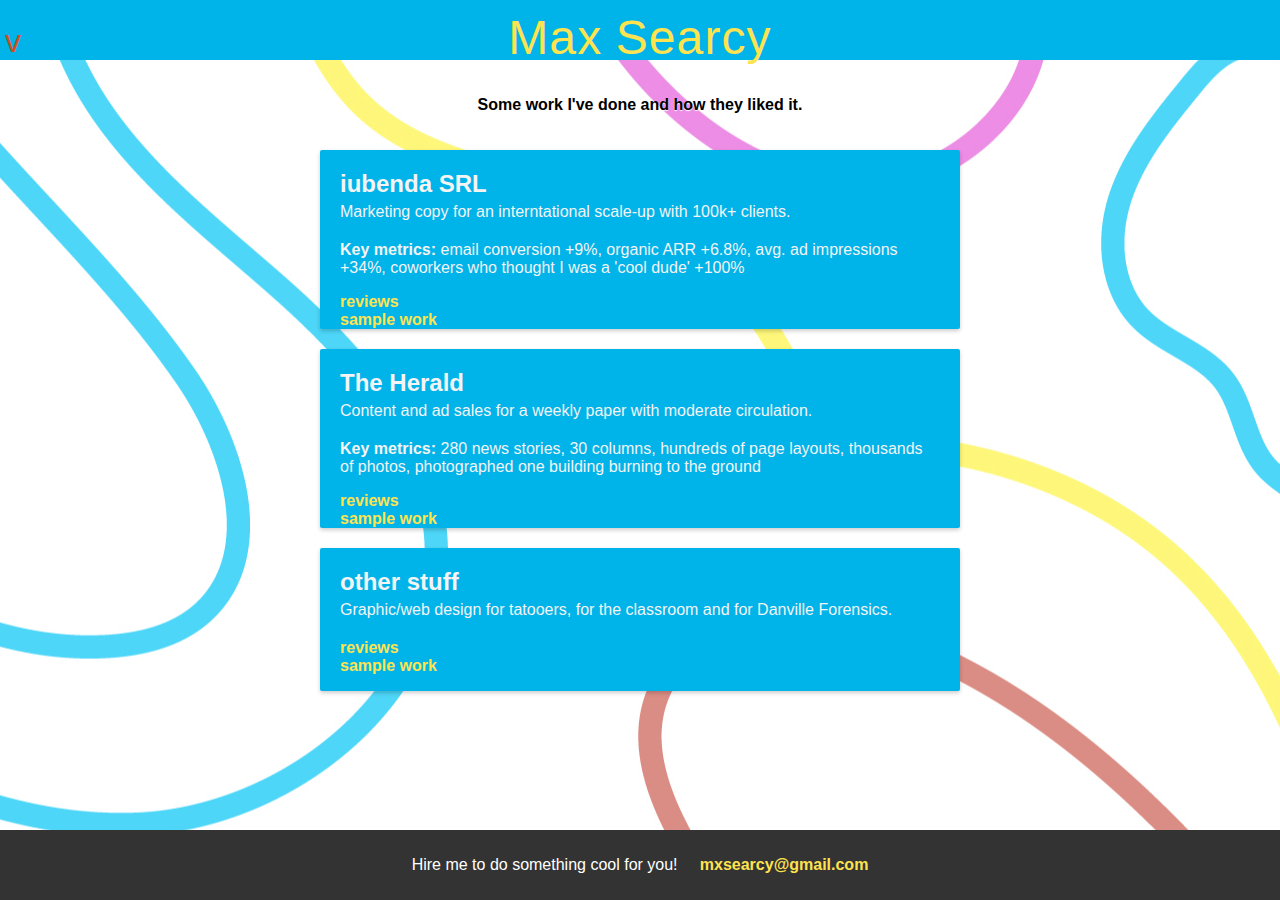
<file: index.html>
<!DOCTYPE html>
<html lang="en">
<head>
<meta charset="UTF-8">
<meta name="viewport" content="width=device-width, initial-scale=1.0">
<title>Max</title>
<link rel="icon" type="image/x-icon" href="/images/favicon.png">
<link rel="stylesheet" href="style.css">
</head>
<body>
  <div class="menu">
    <div style= "font-size:3rem; margin-bottom: -7%; margin-top:-3%; flex-grow: 1; text-align: center;">
      <p> <span class="home-link" id="home-link" onclick="goHome()">Max</span> <span class="home-link" onclick="goHome()">Searcy</span></p>
    </div>
  
    <span class="menu-icon" onclick="toggleMenu()">v</span></div>
    <div class="menu-content" id="menuContent">
      <a href="about.html">Who's that? <br> </a>
      <a href="kitties.html">Pics of Cats</a>
    </div>
</div>
<div class="container">
  <p style="text-align: center; text-shadow: 0 1px 1px #ffff ;"><b>Some work I've done and how they liked it.</b></p>
  
  <div class="card" id="iubendaCard">
    <h2>iubenda SRL</h2>
    <p class="tagline">Marketing copy for an interntational scale-up with 100k+ clients.</p> 
    <p> <b>Key metrics:</b> email conversion +9%, organic ARR +6.8%, avg. ad impressions +34%, coworkers who thought I was a 'cool dude' +100% </p>
     <span style='cursor:pointer;' onclick="iubendaReview()"><a>reviews</a><br></span>
      <a href="iubenda.html">sample work</a>
  </div>

  <div class="card" id="iubendaReviewCard" style="display:none;">
    <div style="display: flex; justify-content: space-between;"><h2>Coworker Reviews</h2><img onclick="iubendaReview()" src="images/flip-arrow.png" style="cursor:pointer; display:inline; width:7%"></div>
    <p style="margin-top:-8px;">'Your work is always impeccable.' -<b>Alice P.</b><span style="font-size: .65rem;">&nbsp;Content Marketer<br></span>
    'You rock... I really love your work.' -<b>Beatrice C.</b><span style="font-size: .65rem;">&nbsp;Head of Marketing Operations<br></span>
    'Made everything easier.' -<b>Andrea O.</b><span style="font-size: .65rem;">&nbsp;Marketing Coordinator</span></p>
  </div>

  <div class="card" id="heraldCard">
    <h2>The Herald</h2>
    <p class="tagline">Content and ad sales for a weekly paper with moderate circulation.</p>
    <p><b>Key metrics:</b> 280 news stories, 30 columns, hundreds of page layouts, thousands of photos, photographed one building burning to the ground</b> </p>
    <span style='cursor:pointer;' onclick="heraldReview()"><a>reviews</a><br></span>
      <a href="herald.html">sample work</a>
  </div>

  <div class="card" id="heraldReviewCard" style="display:none;">
    <div style="display: flex; justify-content: space-between;"><h2>Coworker Reviews</h2><img onclick="heraldReview()" src="images/flip-arrow.png" style="cursor:pointer; display:inline; width:7%"></div>
    <p style="margin-top:-8px;">'Max is the smartest guy I've ever met.' -<b>Darrik G.</b><span style="font-size: .65rem;">&nbsp;Sports Reporter<br></span>
    'Great at seeing the big picture and hitting deadlines.' -<b>Jared H.</b><span style="font-size: .65rem;">&nbsp;Editor<br></span>
    'A pleasure to work with.' -<b>Margaret C.</b><span style="font-size: .65rem;">&nbsp;Ad Sales</span><br>
    'Thanks for the ride to work.' -<b>Ricky B.</b><span style="font-size: .65rem;">&nbsp;Distribution</span></p>
  </div>

  <div class="card" id="extraCard">
    <h2>other stuff</h2>
    <p class="tagline">Graphic/web design for tatooers, for the classroom and for Danville Forensics.</p>
    <span style='cursor:pointer;' onclick="extraReview()"><a>reviews</a><br></span>
      <a href="other.html">sample work</a></p>
  </div>

  <div class="card" id="extraReviewCard" style="display:none;">
    <div style="display: flex; justify-content: space-between;"><h2>Other Reviews</h2><img onclick="extraReview()" src="images/flip-arrow.png" style="cursor:pointer; display:inline; width:7%"></div>
    <p style="margin-top:-8px;">'Max is the best.' -<b>Grace H.</b><span style="font-size: .65rem;">&nbsp;DHS Forensics<br></span>
    'My bookings are way easier now. You're amazing!' -<b>Hannah H.</b><span style="font-size: .65rem;">&nbsp;Tattoo Artist<br></span>
    'This is so impressive!' -<b>Valerie H.</b><span style="font-size: .65rem;">&nbsp;Elementary Music Teacher</span><br>
  </div>

  <span></span>
</div>
<div class="footer" id="footer">
<p> Hire me to do something cool for you! &NonBreakingSpace;&NonBreakingSpace;&NonBreakingSpace; <a href="mailto:mxsearcy@gmail.com?subject=Job%20Proposal" target="_blank" rel="noopener noreferrer"> mxsearcy@gmail.com</a></p>
</div>

<script src="scripts.js">
</script>

</body>
</html>
</file>
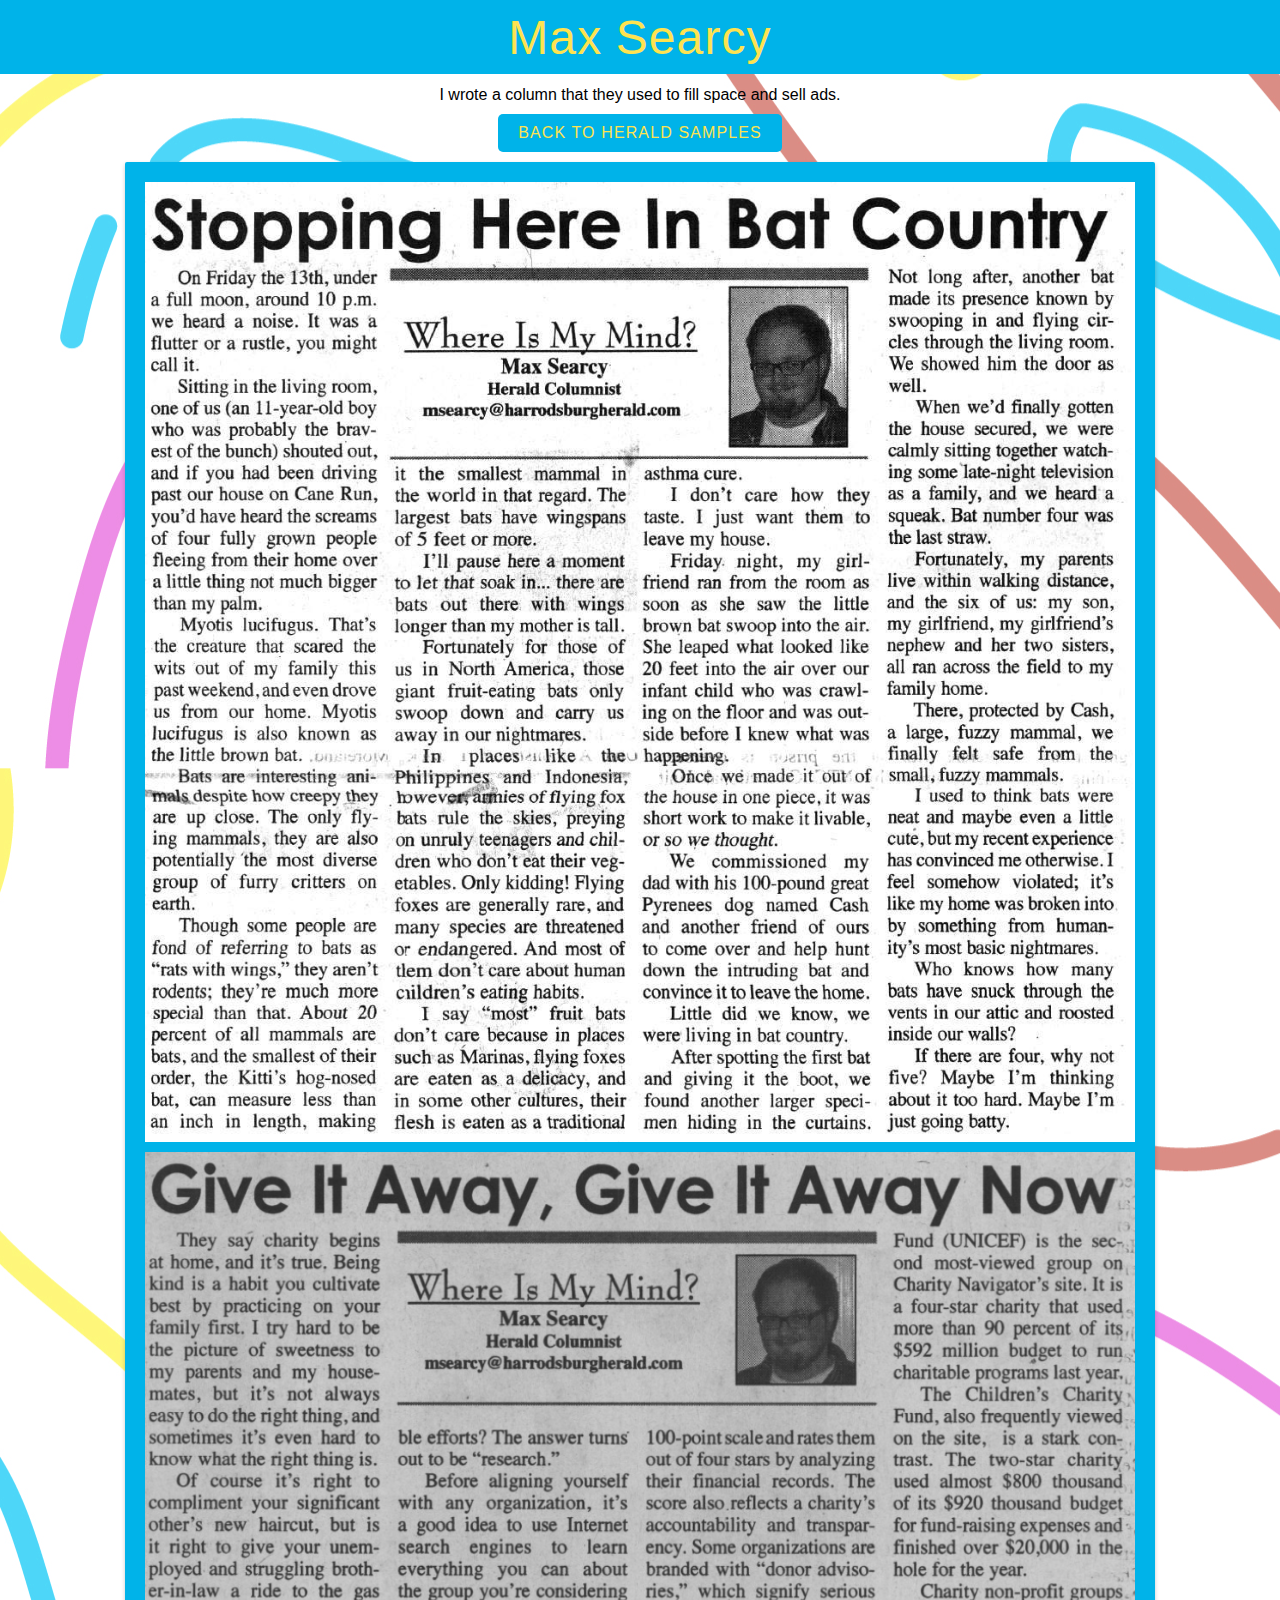
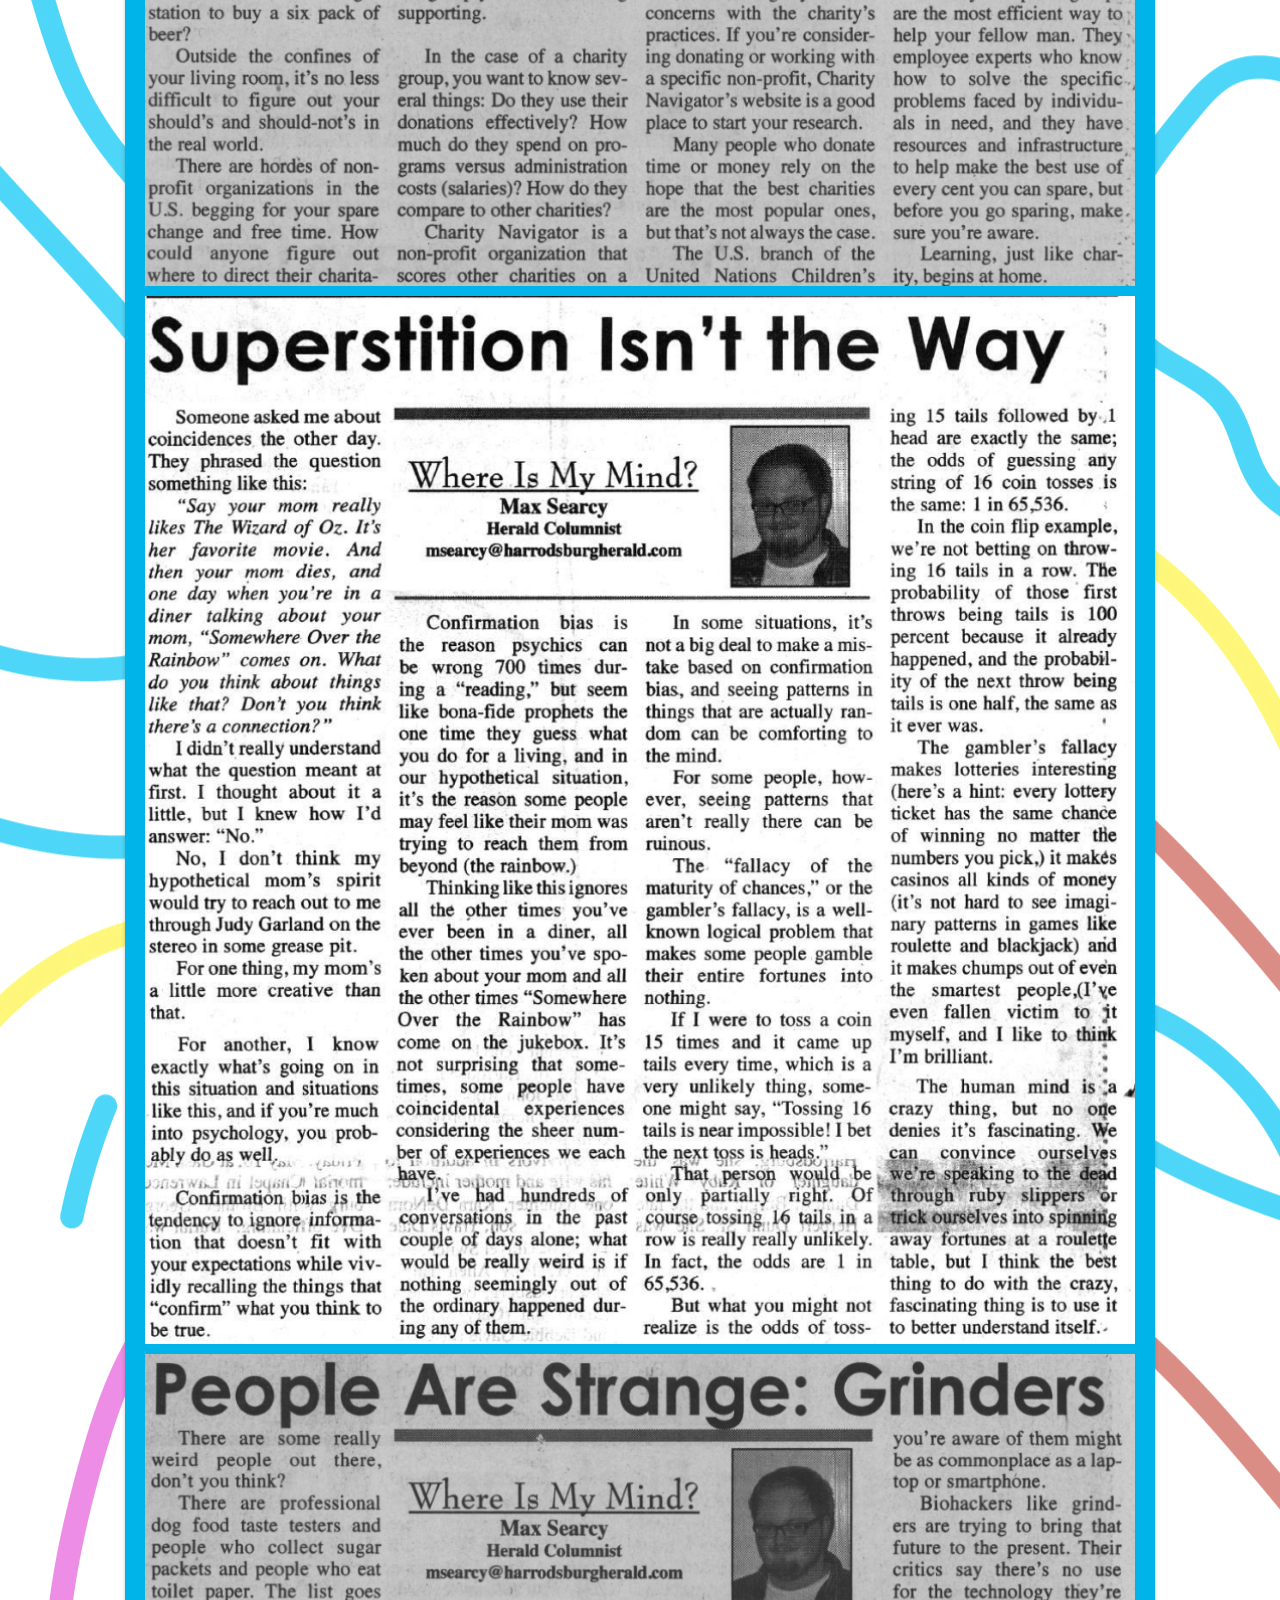
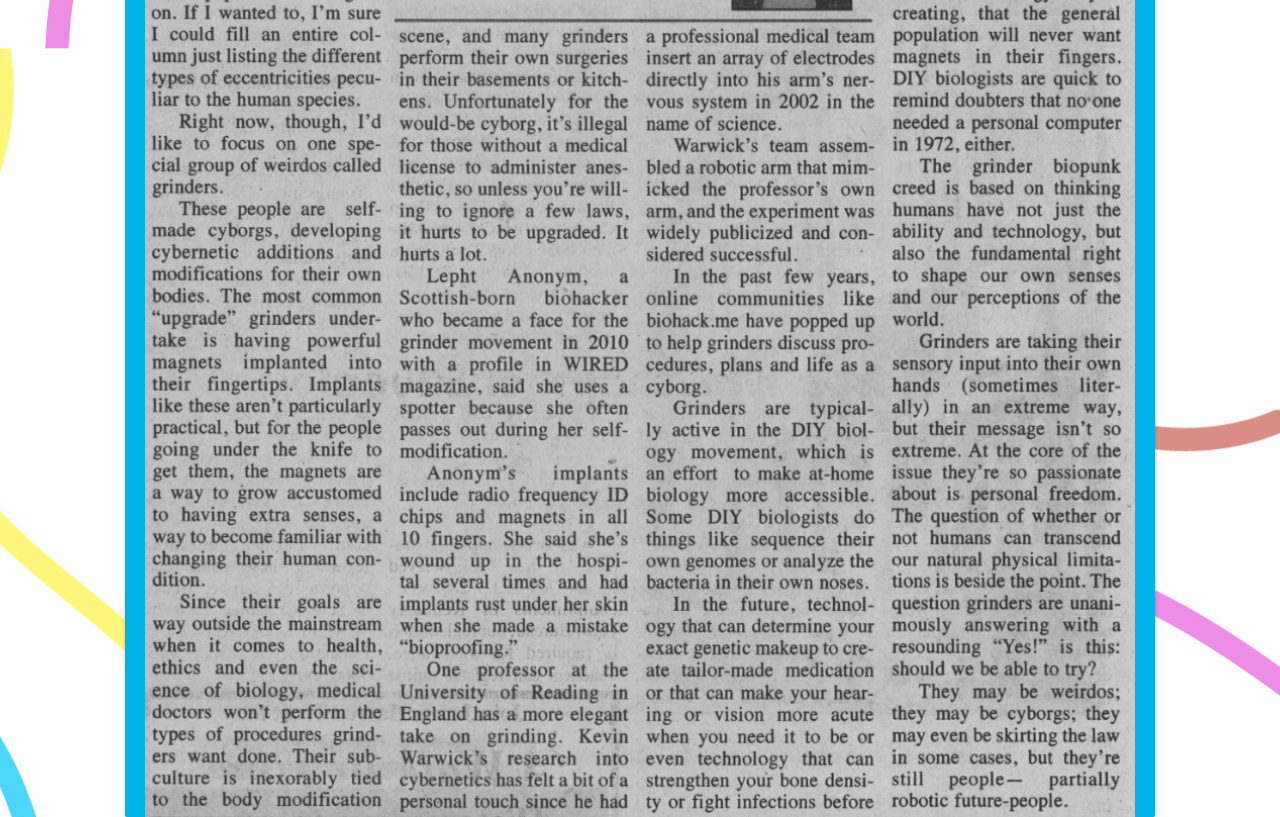
<file: columns.html>
<!DOCTYPE html>
<html lang="en">
<head>
<meta charset="UTF-8">
<meta name="viewport" content="width=device-width, initial-scale=1.0">
<title>Max</title>
<link rel="icon" type="image/x-icon" href="/images/favicon.png">
<link rel="stylesheet" href="style.css">
<style>
</style>
</head>
<body>
  <div class="menu">
    <div style= "font-size:3rem; margin-bottom: -3%; margin-top:-3%; flex-grow: 1; text-align: center;">
      <p> <span class="home-link" id="home-link" onclick="goHome()">Max</span> <span class="home-link" onclick="goHome()">Searcy</span></p>
    </div>
  </div>
  <span style="margin-top: 12px;">I wrote a column that they used to fill space and sell ads.</span>
  <button onclick="history.go(-1); return false;">Back to Herald Samples</button>
  <div class="card" style="display: flex; flex-direction: column; justify-content: space-between ; gap:10px;">
  <img src="images/column-bats.png"> <img src="images/column-charity.png"> <img src="images/column-biases.png"> <img src="images/column-biohacking.png">
<script src="scripts.js"></div>
</script>
</body>
</html>
</file>
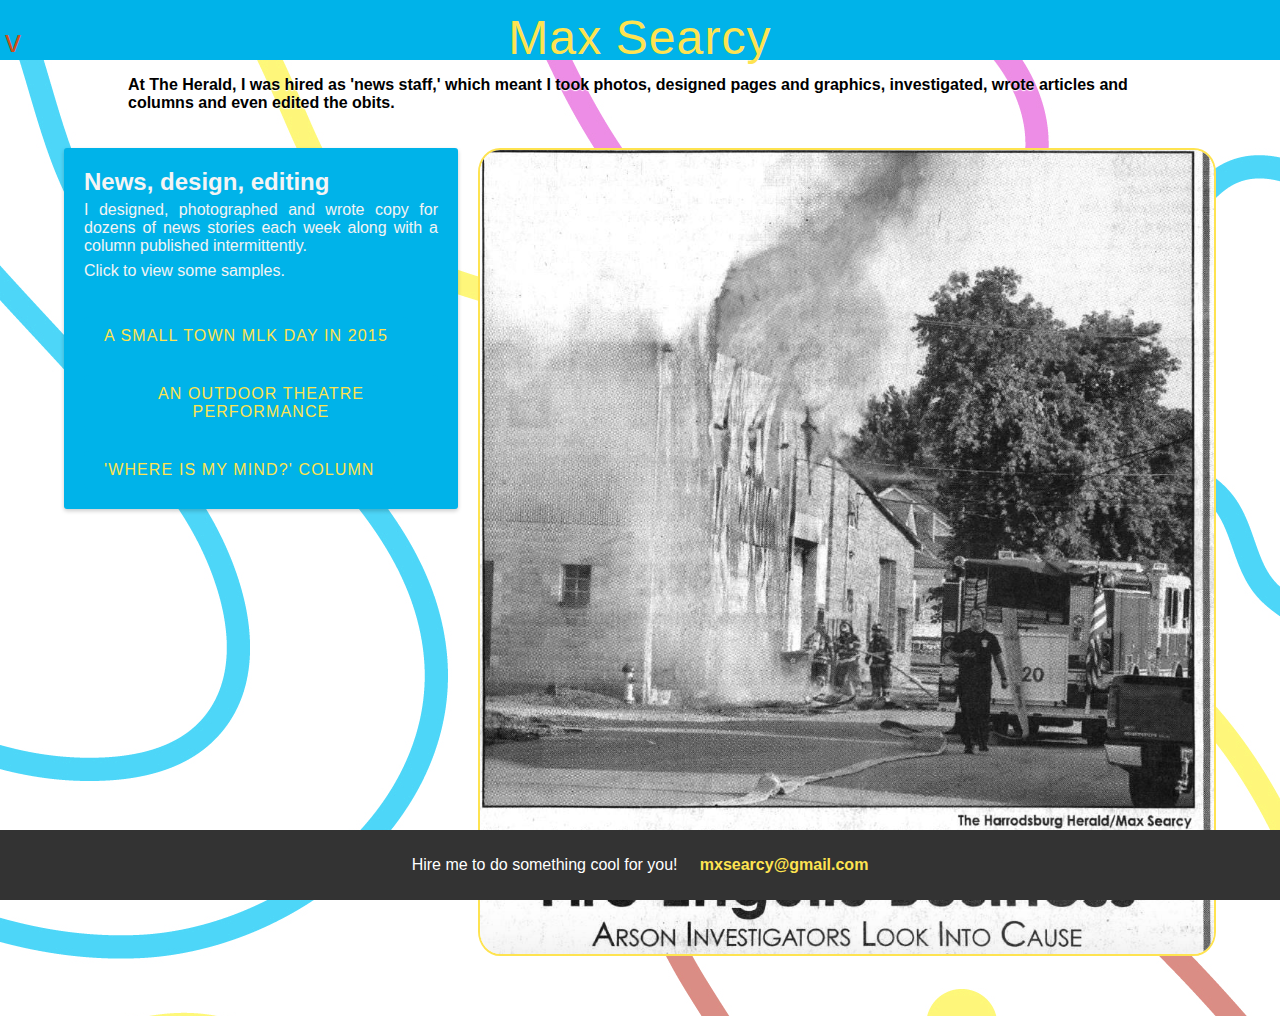
<file: herald.html>
<!DOCTYPE html>
<html lang="en">
<head>
<meta charset="UTF-8">
<meta name="viewport" content="width=device-width, initial-scale=1.0">
<title>Max</title>
<link rel="icon" type="image/x-icon" href="/images/favicon.png">
<link rel="stylesheet" href="style.css">
<style>
img {
  max-width: 75%;
  border-radius: 3%;
  border: 2px solid #FEE350;
}
/* img.zoomed {
  transform: scale(5.5);
  border: 2px solid #cd501a;
  box-shadow: #333;
  position: relative;
}
img.small-zoomed {
  transform: scale(2.5);
  border: 2px solid #cd501a;
  box-shadow: #333;
  position: relative;
} */
</style>
</head>

<body>
  <div class="menu">
    <div style= "font-size:3rem; margin-bottom: -7%; margin-top:-3%; flex-grow: 1; text-align: center;">
      <p> <span class="home-link" id="home-link" onclick="goHome()">Max</span> <span class="home-link" onclick="goHome()">Searcy</span></p>
    </div>
  
    <span class="menu-icon" onclick="toggleMenu()">v</span></div>
    <div class="menu-content" id="menuContent">
      <a href="about.html">Who's that? <br> </a>
      <a href="kitties.html">Pics of Cats</a>
    </div>
</div>
<p style="margin-left: 10%; margin-right: 10%; text-align: left; text-shadow: 0 1px 1px #ffff ;"><b>At The Herald, I was hired as 'news staff,' which meant I took photos, designed pages and graphics, investigated, wrote articles and columns and even edited the obits.</b></p>

<div class="container" style=" width: 90%; height:fit-content; display:flex;">
  <div class="card" style="padding-bottom: 10px; height:fit-content; border-radius: 3px;">
    <h2>News, design, editing</h2>
    <p class="tagline" style="text-align: justify;">I designed, photographed and wrote copy for dozens of news stories each week along with a column published intermittently. <br><span style="line-height: 2rem;">Click to view some samples.</p>
    <button onclick=sample('MLK')>A small town MLK Day in 2015</button> <button onclick=sample('state-fair')>An outdoor theatre performance</button> <button onclick="sample('columns')">'Where Is My Mind?' Column</button>
    </div>
    <img src="images/fire-shot.png">
  </div>

  <div class="footer" id="footer">
    <p> Hire me to do something cool for you! &NonBreakingSpace;&NonBreakingSpace;&NonBreakingSpace; <a href="mailto:mxsearcy@gmail.com?subject=Job%20Proposal" target="_blank" rel="noopener noreferrer"> mxsearcy@gmail.com</a></p>
  </div>

  <script src="scripts.js">
  </script>

  <script>
    magnify("MLKpage", 3);
  </script>
</body>
</file>
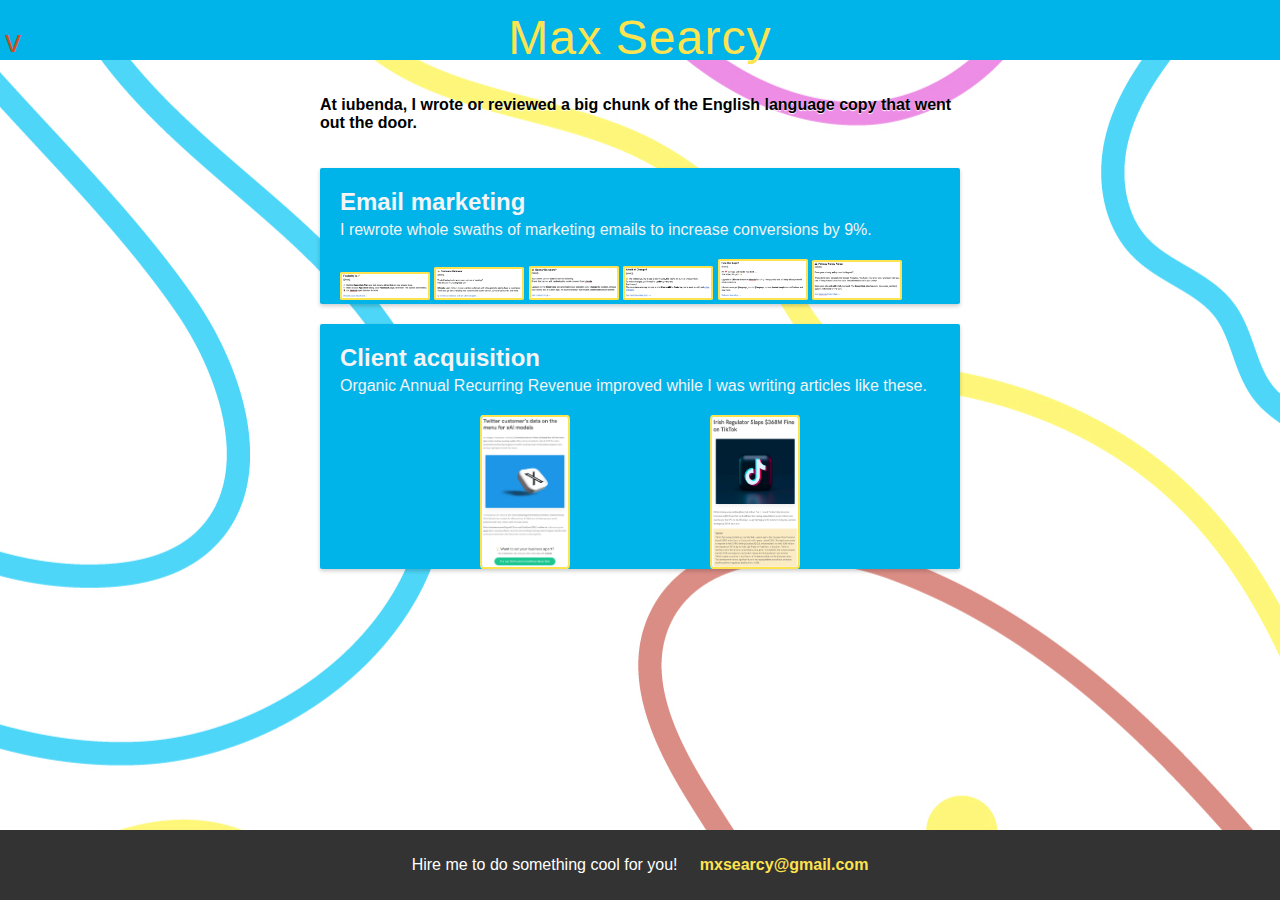
<file: iubenda.html>
<!DOCTYPE html>
<html lang="en">
<head>
<meta charset="UTF-8">
<meta name="viewport" content="width=device-width, initial-scale=1.0">
<title>Max</title>
<link rel="icon" type="image/x-icon" href="/images/favicon.png">
<link rel="stylesheet" href="style.css">
<style>
img {
  max-width: 15%;
  border-radius: 3%;
  border: 2px solid #FEE350;
  cursor: pointer;
}
img.zoomed {
  transform: scale(5.5);
  border: 2px solid #cd501a;
  box-shadow: #333;
  position: relative;
}
img.small-zoomed {
  transform: scale(2.5);
  border: 2px solid #cd501a;
  box-shadow: #333;
  position: relative;
}
</style>
</head>

<body>
  <div class="menu">
    <div style= "font-size:3rem; margin-bottom: -7%; margin-top:-3%; flex-grow: 1; text-align: center;">
      <p> <span class="home-link" id="home-link" onclick="goHome()">Max</span> <span class="home-link" onclick="goHome()">Searcy</span></p>
    </div>
  
    <span class="menu-icon" onclick="toggleMenu()">v</span></div>
    <div class="menu-content" id="menuContent">
      <a href="about.html">Who's that? <br> </a>
      <a href="kitties.html">Pics of Cats</a>
    </div>
</div>
<div class="container">

  <p style="text-align: left; text-shadow: 0 1px 1px #ffff ;"><b>At iubenda, I wrote or reviewed a big chunk of the English language copy that went out the door.</b></p>
  
  <div class="card">
    <h2>Email marketing</h2>
    <p class="tagline">I rewrote whole swaths of marketing emails to increase conversions by 9%.</p> 
    <div style="align-items:center; align-self: center;">
      <img src="images/key-email.png"> <img src="images/dog-email.png"> <img src="images/cookie-email.png"> <img src="images/change-email.png"> <img src="images/logo-hate-email.png"> <img src="images/police-email.png"> 
       
    </div>
  </div>

  <div class="card">
    <h2>Client acquisition</h2>
    <p class="tagline">Organic Annual Recurring Revenue improved while I was writing articles like these.</p> 
    <div style="display: flex; justify-content: space-evenly;">
    <img src="images/twitter-article.png" id="twitter-ai"> <img src="images/tiktok-fine.png" id="tiktok-fine">
  </div>
  </div>
  <script src="scripts.js">
    </script>
    <script>
    document.addEventListener('DOMContentLoaded', function() {  
    document.querySelectorAll('img').forEach(img => {
      img.addEventListener('click', function() {
        if(this.id.includes('twitter-ai')) {
          window.location.href = 'https://www.iubenda.com/en/help/136864-twitter-customers-data-on-the-menu-for-xai-models';
        }
        else if(this.id.includes('tiktok-fine')) {
          window.location.href = 'https://www.iubenda.com/en/help/137521-irish-regulator-slaps-368m-fine-on-tiktok';
        }
        else {
        this.classList.toggle('zoomed');
      }});
    });
  });
  </script>

  </div>
  <span></span>
  <div class="footer" id="footer">
    <p> Hire me to do something cool for you! &NonBreakingSpace;&NonBreakingSpace;&NonBreakingSpace; <a href="mailto:mxsearcy@gmail.com?subject=Job%20Proposal" target="_blank" rel="noopener noreferrer"> mxsearcy@gmail.com</a></p>
    </div>
</file>
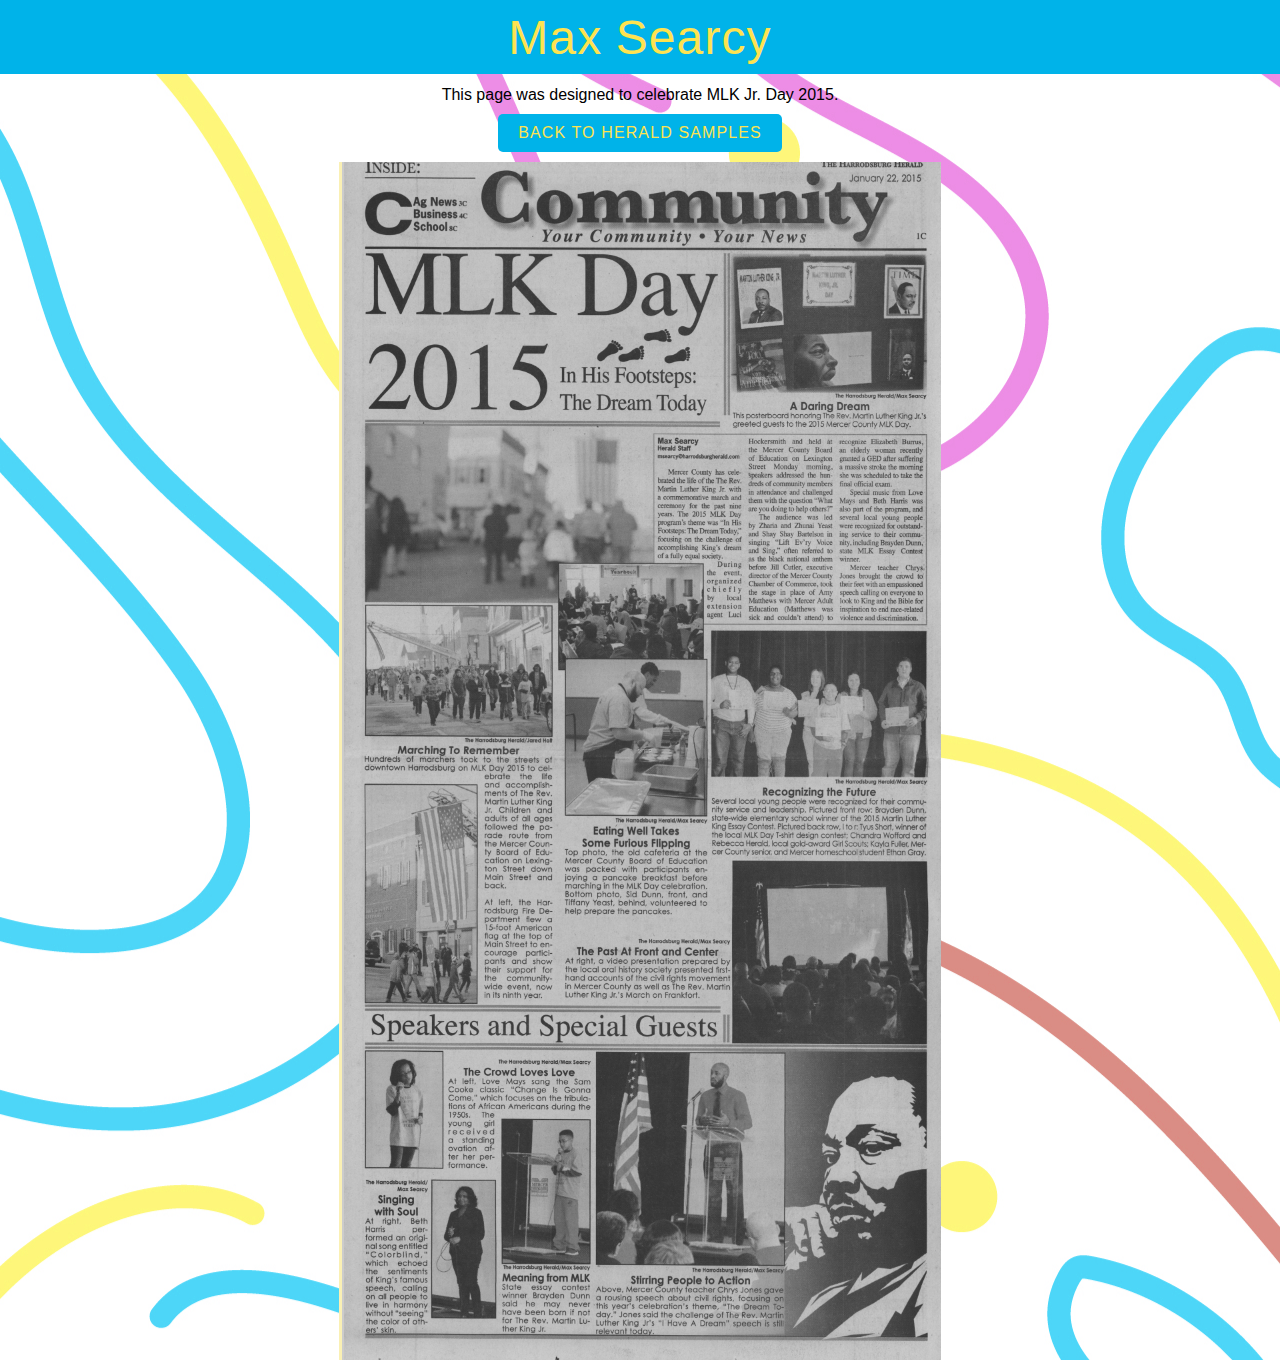
<file: MLK.html>
<!DOCTYPE html>
<html lang="en">
<head>
<meta charset="UTF-8">
<meta name="viewport" content="width=device-width, initial-scale=1.0">
<title>Max</title>
<link rel="icon" type="image/x-icon" href="/images/favicon.png">
<link rel="stylesheet" href="style.css">
<style>
</style>
</head>
<body>
  <div class="menu">
    <div style= "font-size:3rem; margin-bottom: -3%; margin-top:-3%; flex-grow: 1; text-align: center;">
      <p> <span class="home-link" id="home-link" onclick="goHome()">Max</span> <span class="home-link" onclick="goHome()">Searcy</span></p>
    </div>
  </div>
  <span style="margin-top: 12px;">This page was designed to celebrate MLK Jr. Day 2015.</span>
  <button onclick="history.go(-1); return false;">Back to Herald Samples</button>
  <img id='MLKpage' src="images/MLK-page.png">
<script src="scripts.js">
</script>
</body>
</html>
</file>
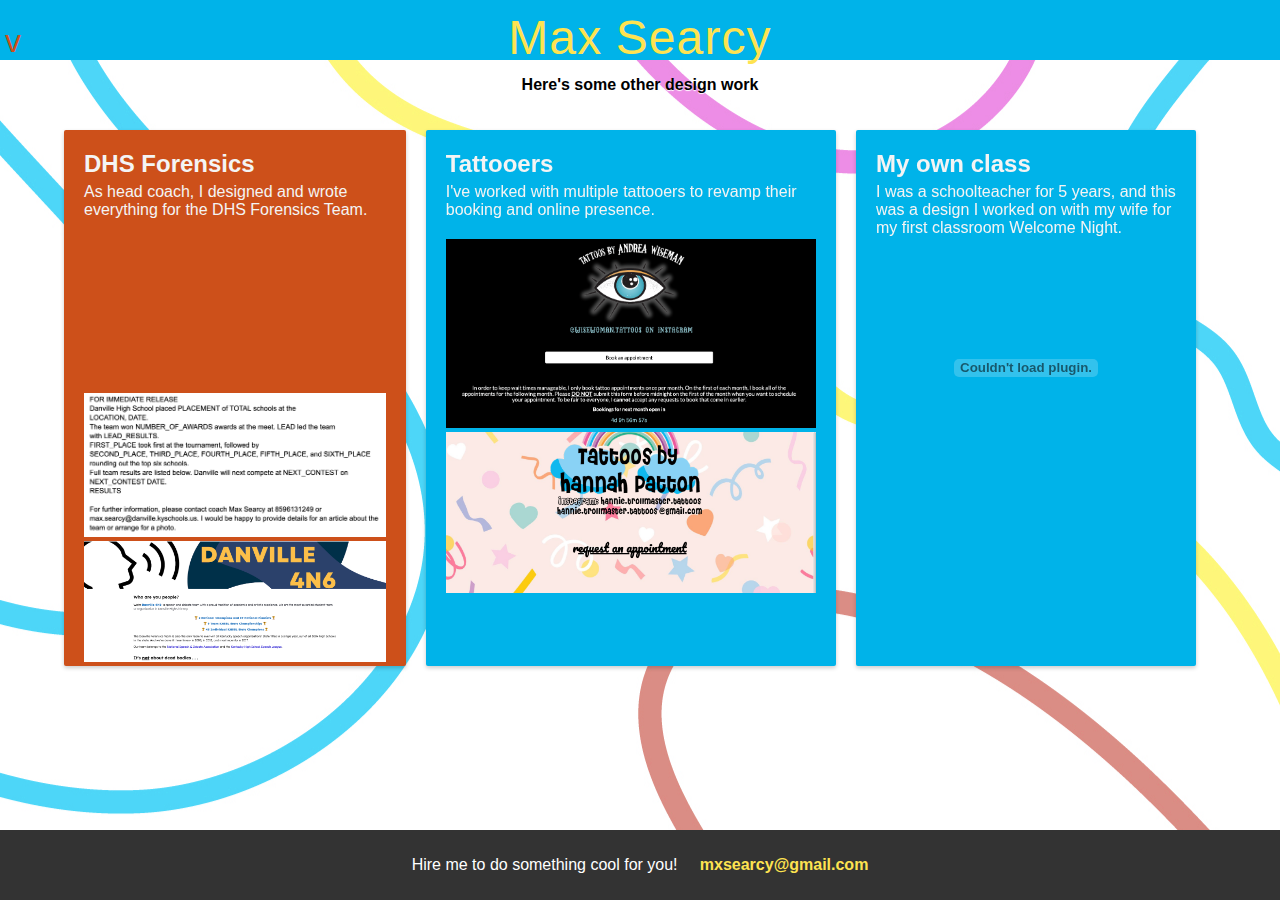
<file: other.html>
<!DOCTYPE html>
<html lang="en">
<head>
<meta charset="UTF-8">
<meta name="viewport" content="width=device-width, initial-scale=1.0">
<title>Max</title>
<link rel="icon" type="image/x-icon" href="/images/favicon.png">
<link rel="stylesheet" href="style.css">
<style>
  img {
    max-width: 100%;
  }
</style>
</head>
<body>
  <div class="menu">
    <div style= "font-size:3rem; margin-bottom: -7%; margin-top:-3%; flex-grow: 1; text-align: center;">
      <p> <span class="home-link" id="home-link" onclick="goHome()">Max</span> <span class="home-link" onclick="goHome()">Searcy</span></p>
    </div>
  
    <span class="menu-icon" onclick="toggleMenu()">v</span></div>
    <div class="menu-content" id="menuContent">
      <a href="about.html">Who's that? <br> </a>
      <a href="kitties.html">Pics of Cats</a>
    </div>
</div>
  <p style="text-align: center; text-shadow: 0 1px 1px #ffff ;"><b>Here's some other design work</b></p>

<div class="container" style="width:90%; display: flex;">  

  <div class="card" style='background-color:#cd501a;' id="forensicsCard">
    <h2>DHS Forensics</h2>
    <p class="tagline">As head coach, I designed and wrote everything for the DHS Forensics Team.</p> 
    <embed src="https://pink-lesly-7.tiiny.site#toolbar=0&navpanes=0">
    <img src="images/forensics-release.png" alt="There's some liquid code here too.">
    <img src="images/forensics-site.png">
    </div>

  <div class="card" id="tattooCard">
    <h2>Tattooers</h2>
    <p class="tagline">I've worked with multiple tattooers to revamp their booking and online presence.</p>
    <img src="images/andrea-site.png">
    <img src="images/hannah-site.png">
  </div>

  <div class="card" id="classroomCard">
    <h2>My own class</h2>
    <p class="tagline">I was a schoolteacher for 5 years, and this was a design I worked on with my wife for my first classroom Welcome Night.</p>
    <embed src="images/mr-searcy.pdf#toolbar=0&navpanes=0" height="43%">
  </div>


  <span></span>
</div>
<div class="footer" id="footer">
<p> Hire me to do something cool for you! &NonBreakingSpace;&NonBreakingSpace;&NonBreakingSpace; <a href="mailto:mxsearcy@gmail.com?subject=Job%20Proposal" target="_blank" rel="noopener noreferrer"> mxsearcy@gmail.com</a></p>
</div>

<script src="scripts.js">
</script>

</body>
</html>
</file>
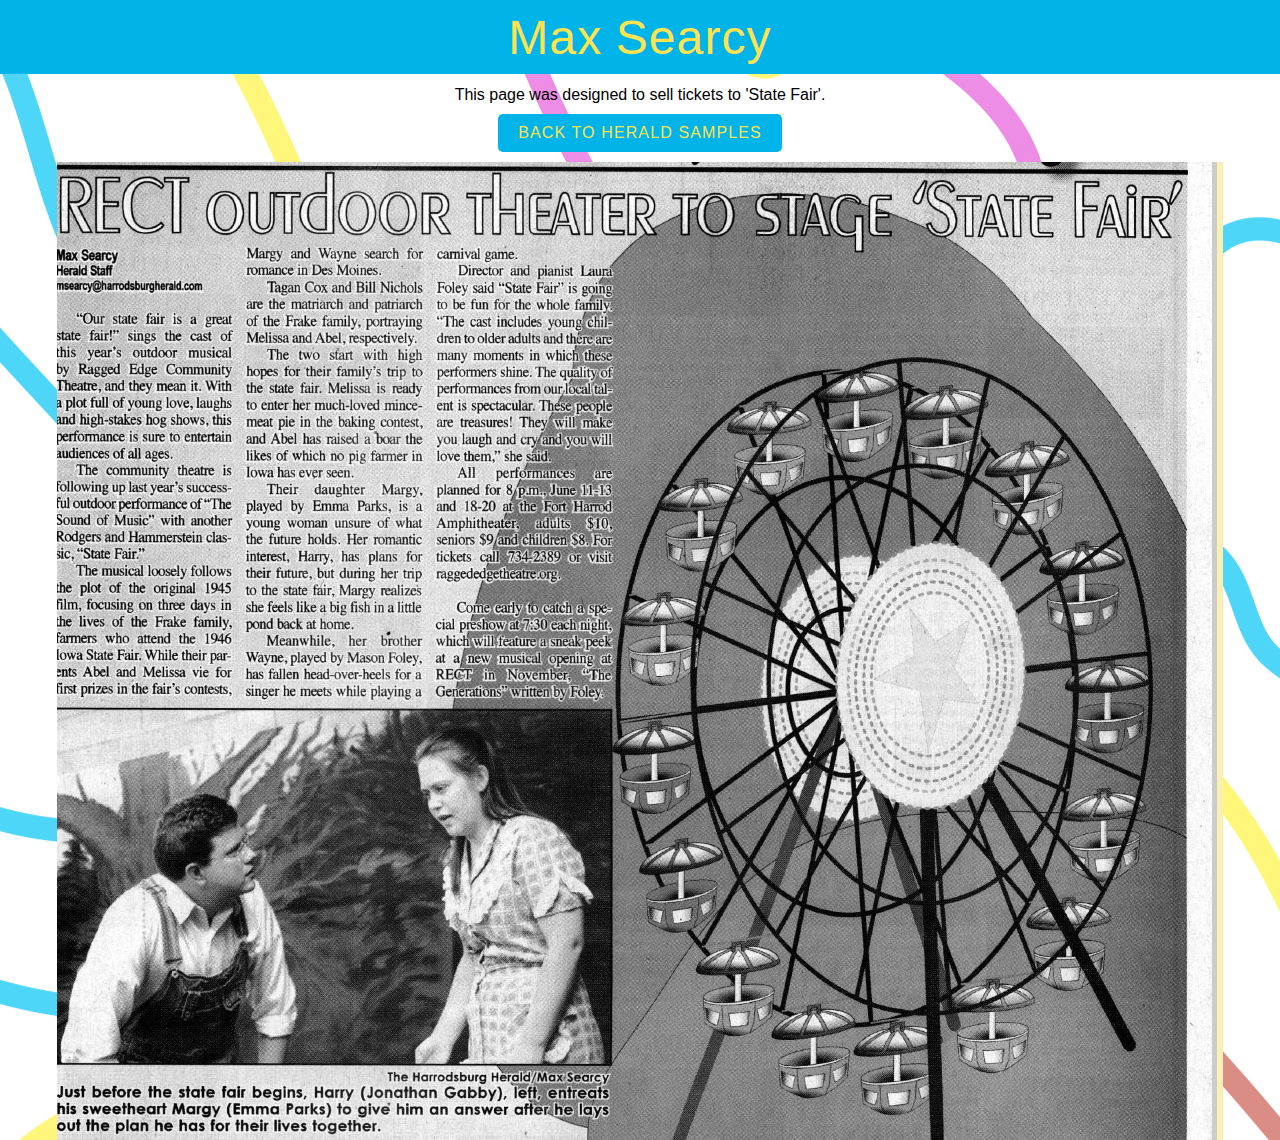
<file: state-fair.html>
<!DOCTYPE html>
<html lang="en">
<head>
<meta charset="UTF-8">
<meta name="viewport" content="width=device-width, initial-scale=1.0">
<title>Max</title>
<link rel="icon" type="image/x-icon" href="/images/favicon.png">
<link rel="stylesheet" href="style.css">
<style>
</style>
</head>
<body>
  <div class="menu">
    <div style= "font-size:3rem; margin-bottom: -3%; margin-top:-3%; flex-grow: 1; text-align: center;">
      <p> <span class="home-link" id="home-link" onclick="goHome()">Max</span> <span class="home-link" onclick="goHome()">Searcy</span></p>
    </div>
  </div>
  <span style="margin-top: 12px;">This page was designed to sell tickets to 'State Fair'.</span>
  <button onclick="history.go(-1); return false;">Back to Herald Samples</button>
  <img id='state-fair' src="images/state-fair.png">
<script src="scripts.js">
</script>
</body>
</html>
</file>
<file: style.css>
body {
  background: url('background_3.png');
  background-position: right;
  font-family: "Futura", Arial, sans-serif;
  margin: 0;
  padding: 0;
  display: flex;
  flex-direction: column;
  align-items: center;
}
.menu {
  background-color: #00B3E9;
  color: #FEE350;
  width: 100%;
  text-align: left;
}
.home-link {
  cursor: pointer;
  letter-spacing: .07rem;
}
.menu-content {
  display: none;
  text-align: center;
  padding-bottom: 2px;
  padding-top: -2px;
  padding-left: 10px;
  padding-right: 7px;
  border-top: 5px solid #cd501a;
  border-bottom-left-radius: 20px;
  background: #00B3E9;
  color: #FEE350;
  z-index: 101;
}
.footer a:active {
  color:#00B3E9;
}
.menu-icon {
  padding: 5px;
  font-size: 2rem;
  color:#cd501a;
  cursor: pointer;
  margin-top: 20px;
  margin-bottom: -9px;
  width: 10%;
}
.container {
  display: grid;
  grid-template-columns: repeat(1, 1fr);
  gap: 20px;
  width: 50%;
  box-sizing: border-box;
  margin-top: 20px;
  margin-bottom: 60px;
}
.card {
  background-color: #00B3E9;
  padding: 20px;
  padding-bottom: 0;
  color: #f4f4f4;
  border-radius: 2px;
  box-shadow: 0 2px 4px rgba(0, 0, 0, 0.2);
}
.card h2 {
  margin: 0;
}
.about-card {
  background-color: #00B3E9;
  padding: 20px;
  padding-bottom: 0;
  color: #f4f4f4;
  border-radius: 50px;
  border-top-right-radius: 0px;
  box-shadow: 0 2px 4px rgba(0, 0, 0, 0.2);
}
.about-card h2 {
  margin: 0;
}
.tagline {
  margin-top: 5px; 
  margin-bottom: 20px;
}
@media (max-width: 600px) {
  .container {
    grid-template-columns: 1fr;
  }
}
.footer {
  position: fixed;
  left: 0;
  bottom: 0;
  width: 100%;
  background-color: #333;
  color: white;
  text-align: center;
  padding: 10px;
  z-index: 100;
}
a {
  color: #FEE350;
  text-decoration: none;
  font-weight: bold;
}
a:hover {
  color: #cd501a;
}
a:active {
  color: #333
}
* {box-sizing: border-box;}

button {
  background-color: #00B3E9;
  color: #FEE350;
  border: none;
  padding: 10px 20px;
  margin: 10px 0;
  border-radius: 5px;
  cursor: pointer;
  font-family: "Futura", Arial, sans-serif;
  font-size: 1rem;
  text-transform: uppercase;
  letter-spacing: .07rem;
  transition: background-color 0.3s, color 0.3s;
  align-self: center;
}

button:hover {
  background-color: #FEE350;
  color: #00B3E9;
}

button:active {
  background-color: #cd501a;
  color: white;
}
</file>
